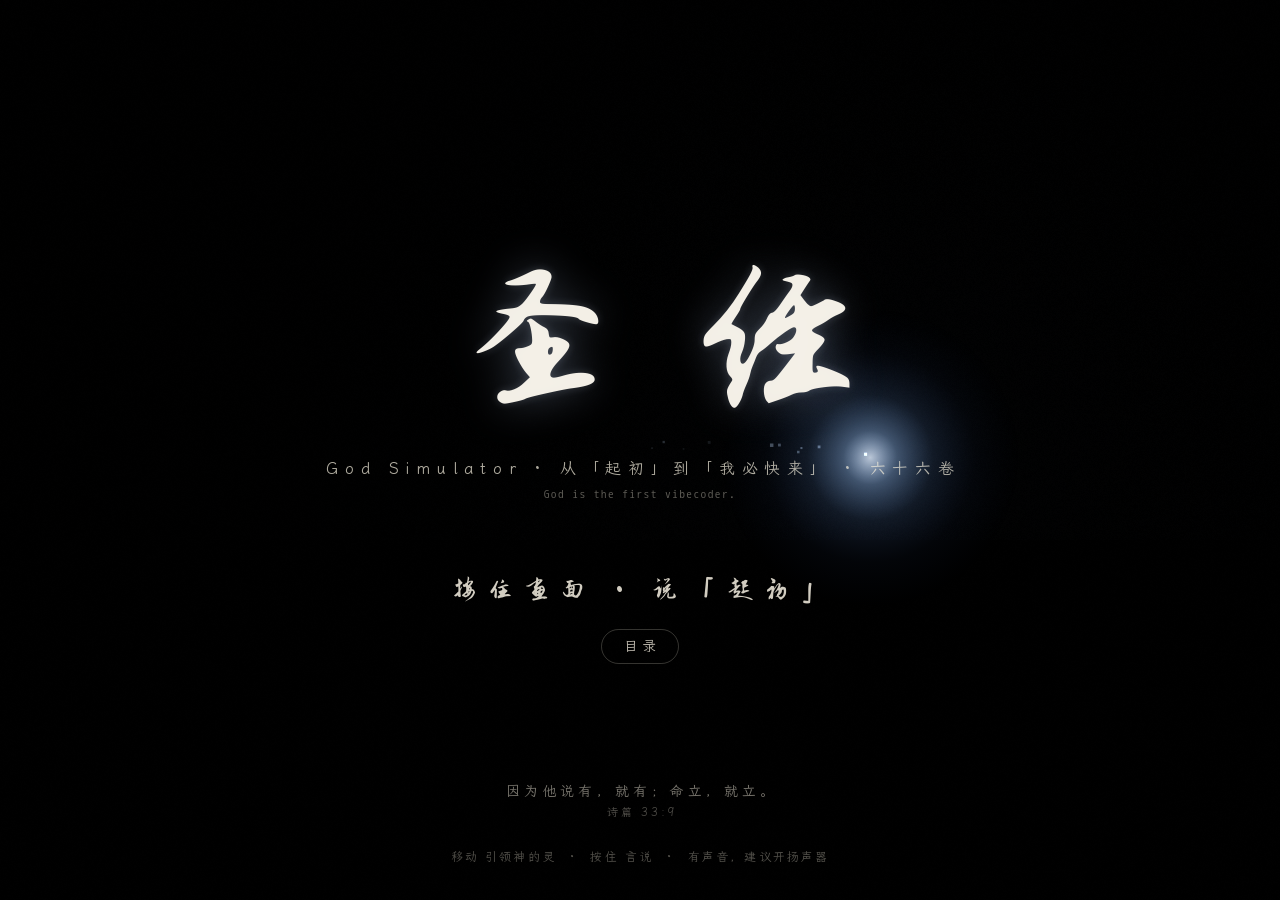
<file: src/index.html>
<!DOCTYPE html>
<html lang="zh-CN">
<head>
<meta charset="UTF-8">
<meta name="viewport" content="width=device-width, initial-scale=1.0, maximum-scale=1.0, user-scalable=no, viewport-fit=cover">
<meta name="theme-color" content="#000000">
<meta name="description" content="圣经 · God Simulator —— 按住言说，话语成就：从「起初」的七日，经过出埃及、西奈、列王、先知，到「道成了肉身」、十字架与复活、使徒与书信，一直到启示录「我必快来」，走完旧约三十九卷、新约二十七卷。">
<title>圣经 · God Simulator</title>
<link rel="icon" href="data:image/svg+xml,%3Csvg xmlns='http://www.w3.org/2000/svg' viewBox='0 0 64 64'%3E%3Crect width='64' height='64' fill='%23000'/%3E%3Ccircle cx='32' cy='30' r='12' fill='%23fff6de'/%3E%3Ccircle cx='32' cy='30' r='22' fill='none' stroke='%23fff6de' stroke-opacity='.35' stroke-width='2'/%3E%3Crect y='44' width='64' height='20' fill='%23101a33'/%3E%3C/svg%3E">
<link rel="stylesheet" href="css/style.css">
</head>
<body>
  <canvas id="sky"></canvas>
  <canvas id="world"></canvas>

  <p id="utter" class="layer" aria-live="polite"></p>
  <p id="scripture" class="layer" aria-live="polite"></p>
  <p id="hint" class="layer"></p>
  <div id="days" class="layer" aria-label="七日"></div>
  <div id="act" class="layer" aria-live="polite"></div>
  <div id="actcard" class="layer" aria-live="polite"></div>
  <div id="tag" class="layer"></div>

  <div id="tools" class="layer">
    <button id="bToc" title="目录（B）" aria-label="目录">目</button>
    <button id="bLedger" title="创世日志（L）" aria-label="创世日志">卷</button>
    <button id="bSound" title="声音（M）" aria-label="声音">声</button>
    <button id="bShot" title="留影（P）" aria-label="留影">影</button>
    <button id="bFull" title="全屏（F）" aria-label="全屏">⤢</button>
    <button id="bHelp" title="说明（H）" aria-label="说明">?</button>
  </div>

  <aside id="ledger" class="layer" aria-label="创世日志"></aside>
  <aside id="toc" class="layer" aria-label="目录"></aside>

  <div id="help" class="layer" role="dialog" aria-label="说明">
    <h3>如何创世</h3>
    <div><kbd>移动</kbd>鼠标或手指 —— 引领神的灵</div>
    <div><kbd>按住</kbd>画面／空格／回车 —— 言说；说满松手，话语成就</div>
    <div class="kb"><kbd>B</kbd>目录　<kbd>L</kbd>创世日志　<kbd>P</kbd>留影　<kbd>M</kbd>声音　<kbd>F</kbd>全屏　<kbd>H</kbd>说明　<kbd>Esc</kbd>合上</div>
    <div class="kb"><kbd>方向键</kbd>／WASD 也能引领神的灵</div>
    <div class="fine">神的灵在何处，话语便在何处成就：光从那里迸发，青草从那里蔓延，生灵从那里而出；言说「又造众星」时，灵在天上划过的轨迹会成为你的星座。<br>
    第七日不必再说话，静候便是安息。七日之后故事继续：伊甸、洪水、亚伯拉罕、约瑟；出埃及、红海、西奈；士师、列王、被掳与归回；约伯、诗篇、先知……一直到玛拉基书，旧约三十九卷；然后是新约：道成肉身、登山宝训、神迹与比喻、十字架与复活、五旬节、使徒的书信，一直到启示录的新天新地，新约二十七卷，仍旧按住言说。<br>
    每句话成就后，经文与故事会展开一阵（经文下方有「· · ·」时）；听完再说下一句。幕布落下时静候新的一幕。「目」是目录，可以翻到任何一卷。各卷里，灵经过人物与地方时会显出其名。<br>
    全书成就之后，世界自行运转：灵经过之处万物显出其名，按住便看见它被造时的话。进度会自动保存。</div>
  </div>

  <div id="title" class="layer">
    <h1 class="t1"><span class="brush" style="--k:0">圣</span><span class="brush" style="--k:1">经</span></h1>
    <div class="t2"><span class="nw">God Simulator</span> · <span class="nw">从「起初」到「我必快来」</span> · <span class="nw">六十六卷</span></div>
    <div class="t3">God is the first vibecoder.</div>
    <div class="t4" id="titlePrompt">按住画面 · 说「起初」</div>
    <div class="t5" id="titleBtns"></div>
    <div class="epi">因为他说有，就有；命立，就立。<span>诗篇 33:9</span></div>
    <div class="keys">移动 引领神的灵　·　按住 言说　·　有声音，建议开扬声器</div>
  </div>

  <div id="finale" class="layer">
    <div class="f1"><span class="brush" style="--k:0">安</span><span class="brush" style="--k:1">息</span></div>
    <div class="f2">天地万物都造齐了</div>
    <div class="f3">7 日 · 27 句话 · 0 个 bug　—　God is the first vibecoder.</div>
  </div>

  <!-- 经典脚本，按序加载（可直接用浏览器打开本文件） -->
  <script src="js/core.js"></script>
  <script src="js/world.js"></script>
  <script src="js/audio.js"></script>
  <script src="js/music/ot1.js"></script>
  <script src="js/music/ot2.js"></script>
  <script src="js/music/ot3.js"></script>
  <script src="js/music/ot4.js"></script>
  <script src="js/music/nt1.js"></script>
  <script src="js/music/nt2.js"></script>
  <script src="js/music/nt3.js"></script>
  <script src="js/sky.js"></script>
  <script src="js/land.js"></script>
  <script src="js/sea.js"></script>
  <script src="js/air.js"></script>
  <script src="js/beasts.js"></script>
  <script src="js/fx.js"></script>
  <script src="js/weather.js"></script>
  <script src="js/story.js"></script>
  <script src="js/book.js"></script>
  <script src="js/cast.js"></script>
  <!-- 创世记其后各卷（依次登记在七日之后） -->
  <script src="js/book/eden.js"></script>
  <script src="js/book/cain.js"></script>
  <script src="js/book/flood.js"></script>
  <script src="js/book/babel.js"></script>
  <script src="js/book/abraham.js"></script>
  <script src="js/book/jacob.js"></script>
  <script src="js/book/joseph.js"></script>
  <!-- 出埃及记 … 玛拉基书（依次登记在创世记之后） -->
  <script src="js/book/moses.js"></script>
  <script src="js/book/plagues.js"></script>
  <script src="js/book/redsea.js"></script>
  <script src="js/book/sinai.js"></script>
  <script src="js/book/leviticus.js"></script>
  <script src="js/book/numbers.js"></script>
  <script src="js/book/deut.js"></script>
  <script src="js/book/joshua.js"></script>
  <script src="js/book/judges.js"></script>
  <script src="js/book/ruth.js"></script>
  <script src="js/book/samuel.js"></script>
  <script src="js/book/david.js"></script>
  <script src="js/book/kingdavid.js"></script>
  <script src="js/book/solomon.js"></script>
  <script src="js/book/elijah.js"></script>
  <script src="js/book/elisha.js"></script>
  <script src="js/book/exile.js"></script>
  <script src="js/book/chronicles.js"></script>
  <script src="js/book/ezra.js"></script>
  <script src="js/book/nehemiah.js"></script>
  <script src="js/book/esther.js"></script>
  <script src="js/book/job.js"></script>
  <script src="js/book/psalms.js"></script>
  <script src="js/book/proverbs.js"></script>
  <script src="js/book/ecclesiastes.js"></script>
  <script src="js/book/song.js"></script>
  <script src="js/book/isaiah.js"></script>
  <script src="js/book/jeremiah.js"></script>
  <script src="js/book/lamentations.js"></script>
  <script src="js/book/ezekiel.js"></script>
  <script src="js/book/daniel.js"></script>
  <script src="js/book/twelve1.js"></script>
  <script src="js/book/twelve2.js"></script>
  <script src="js/book/nativity.js"></script>
  <script src="js/book/baptism.js"></script>
  <script src="js/book/sermon.js"></script>
  <script src="js/book/miracles.js"></script>
  <script src="js/book/parables.js"></script>
  <script src="js/book/light.js"></script>
  <script src="js/book/glory.js"></script>
  <script src="js/book/supper.js"></script>
  <script src="js/book/cross.js"></script>
  <script src="js/book/risen.js"></script>
  <script src="js/book/pentecost.js"></script>
  <script src="js/book/damascus.js"></script>
  <script src="js/book/journeys.js"></script>
  <script src="js/book/romans.js"></script>
  <script src="js/book/corinth.js"></script>
  <script src="js/book/galatians.js"></script>
  <script src="js/book/prison.js"></script>
  <script src="js/book/thess.js"></script>
  <script src="js/book/pastoral.js"></script>
  <script src="js/book/hebrews.js"></script>
  <script src="js/book/livingstone.js"></script>
  <script src="js/book/godislove.js"></script>
  <script src="js/book/throne.js"></script>
  <script src="js/book/lamb.js"></script>
  <script src="js/book/newcreation.js"></script>
  <script src="js/ui.js"></script>
  <script src="js/main.js"></script>
</body>
</html>
</file>
<file: src/css/style.css>
/* ─────────────────────────────────────────────────────────────
 * 七日 · God Simulator —— 样式
 * 极简：世界是主角，文字只在需要时浮现。
 * 三种字：神的话语用行书（志莽行书），万物之名与日数用毛笔楷书（马善政），
 * 经文与界面用文楷（霞鹜文楷）。皆为 OFL 开源字体，只取本作用到的字，随作品离线可用。
 * ───────────────────────────────────────────────────────────── */
@font-face { font-family: 'GS Xing'; src: url('../fonts/zhimangxing.woff2') format('woff2'); font-display: swap; }
@font-face { font-family: 'GS Brush'; src: url('../fonts/mashanzheng.woff2') format('woff2'); font-display: swap; }
@font-face { font-family: 'GS Kai'; src: url('../fonts/wenkai.woff2') format('woff2'); font-display: swap; }
:root {
  --ink: rgba(250, 246, 236, 0.97);
  --ink-dim: rgba(240, 234, 218, 0.72);
  --ink-faint: rgba(240, 234, 218, 0.38);
  --glow: rgba(190, 215, 255, 0.55);
  --serif: "Songti SC", "STSong", "Noto Serif CJK SC", "Noto Serif SC", "Source Han Serif SC", "SimSun", "STSongti", serif;
  --xing: 'GS Xing', 'GS Brush', 'GS Kai', "Kaiti SC", "STKaiti", "KaiTi", var(--serif);
  --brush: 'GS Brush', 'GS Kai', "Kaiti SC", "STKaiti", "KaiTi", var(--serif);
  --kai: 'GS Kai', "Kaiti SC", "STKaiti", "KaiTi", var(--serif);
  --sans: -apple-system, "PingFang SC", "Hiragino Sans GB", "Microsoft YaHei", "Noto Sans CJK SC", "WenQuanYi Zen Hei", system-ui, sans-serif;
  --mono: "SF Mono", "JetBrains Mono", "Menlo", "Consolas", "Noto Sans Mono CJK SC", "WenQuanYi Zen Hei Mono", monospace;
}

html, body {
  margin: 0; padding: 0; height: 100%;
  background: #000; overflow: hidden;
  -webkit-tap-highlight-color: transparent;
  -webkit-user-select: none; user-select: none;
  -webkit-touch-callout: none;
  touch-action: none;
  overscroll-behavior: none;
}
body { cursor: none; }                 /* 神的灵取代光标 */
body.show-cursor { cursor: default; }

canvas { position: fixed; left: 0; top: 0; width: 100vw; height: 100vh; display: block; }
#sky { z-index: 0; }
#world { z-index: 1; }

.layer { position: fixed; pointer-events: none; z-index: 5; }

/* ── 神谕：按住言说时逐字浮现——行书，一字一势，落笔有轻重 ─────── */
#utter {
  left: 5vw; right: 5vw; top: 33%;
  text-align: center;
  color: var(--ink);
  font-family: var(--xing);
  font-size: clamp(30px, 5.4vw, 66px);
  line-height: 1.45;
  letter-spacing: 0.1em;
  text-indent: 0.1em;
  text-shadow: 0 0 1px rgba(0, 0, 0, 0.6), 0 1px 3px rgba(0, 0, 0, 0.55), 0 0 26px var(--utter-glow, rgba(190, 215, 255, 0.55)), 0 2px 16px rgba(0, 0, 0, 0.5);
  opacity: 0;
  will-change: transform;
}
#utter .ch {
  display: inline-block;
  opacity: 0;
  transform: translateY(-0.5em) scale(calc(var(--s, 1) * 1.5)) rotate(calc(var(--r, 0deg) * 5));
  filter: blur(12px);
  transition: opacity 0.5s ease, transform 0.95s cubic-bezier(.2, .9, .25, 1.18), filter 0.75s ease;
}
#utter .ch.on { opacity: 1; transform: translateY(var(--y, 0)) scale(var(--s, 1)) rotate(var(--r, 0deg)); filter: blur(0); }
#utter .seg { display: inline-block; white-space: nowrap; }
#utter .seg.long { display: inline; white-space: normal; }
#utter .ch.pu { font-size: 0.7em; }
#utter .ch i { display: inline-block; font-style: normal; animation: drift 3.4s ease-in-out var(--f, 0s) infinite alternate; }
@keyframes drift { from { transform: translateY(-0.035em) rotate(-0.6deg); } to { transform: translateY(0.045em) rotate(0.6deg); } }
/* 成就：字化作光，一字接一字升腾而去 */
#utter.done .ch {
  opacity: 0;
  transform: translate(calc(var(--r, 0deg) / 1deg * 4px), -1em) scale(calc(var(--s, 1) * 1.18)) rotate(calc(var(--r, 0deg) * -3));
  filter: blur(7px) brightness(2.2);
  transition: opacity 1.7s ease calc(var(--k, 0) * 0.06s + 0.35s), transform 2.4s cubic-bezier(.3, .1, .3, 1) calc(var(--k, 0) * 0.06s + 0.2s), filter 1.6s ease calc(var(--k, 0) * 0.06s + 0.2s);
}
/* 话未说完：墨散入水 */
#utter.scatter .ch {
  opacity: 0;
  transform: translateY(0.5em) scale(0.88) rotate(calc(var(--r, 0deg) * 4));
  filter: blur(10px);
  transition: opacity 0.9s ease calc(var(--k, 0) * 0.02s), transform 1.2s ease, filter 0.9s ease;
}

/* ── 经文：底部旁白——文楷，一字一字如墨迹渗开；出处是一方朱印 ───── */
#scripture {
  left: 5vw; right: 5vw; bottom: 7.5vh;
  text-align: center;
  color: var(--ink);
  font-family: var(--kai);
  font-size: clamp(16px, 2.3vw, 23px);
  line-height: 1.85; letter-spacing: 0.1em;
  text-shadow: 0 1px 2px rgba(0, 0, 0, 0.92), 0 0 8px rgba(0, 0, 0, 0.6), 0 0 22px rgba(0, 0, 0, 0.35);
}
#scripture .sc {
  opacity: 0; filter: blur(6px);
  color: rgba(255, 226, 170, 1);
  transition: opacity 0.9s ease, filter 0.9s ease, color 1.6s ease;
}
#scripture.show .sc {
  opacity: 1; filter: blur(0); color: var(--ink);
  transition: opacity 0.7s ease calc(var(--k, 0) * 34ms), filter 0.8s ease calc(var(--k, 0) * 34ms), color 2.2s ease calc(var(--k, 0) * 34ms + 0.3s);
}
#scripture { text-wrap: balance; }
#scripture .ref { display: block; margin-top: 0.75em; line-height: 1; }
/* 故事仍在展开：一行轻轻呼吸的点 */
#scripture.unfolding::after {
  content: '· · ·'; display: block; margin-top: 0.5em;
  font-size: 0.8em; letter-spacing: 0.4em; color: rgba(240, 234, 218, 0.55);
  animation: breathe 2.6s ease-in-out infinite;
}
/* 大地已成之后：经文移到海的一侧，不遮住地上正在发生的事 */
/* 经文在海面之上：自地平线以下起，身后一片柔和的暗，白昼的天光里也读得清 */
body.acts #scripture {
  left: 3vw; right: auto; max-width: 48vw; top: 60.5vh; bottom: auto; text-align: left;
  padding: 0.5em 1.4em 0.7em 1em; margin-left: -1em;
  isolation: isolate;
  text-shadow: 0 0 3px rgba(0, 0, 0, 0.95), 0 1px 2px rgba(0, 0, 0, 0.92), 0 0 16px rgba(0, 10, 26, 0.65);
}
/* 那片柔暗只在有经文时才在：经文隐去，海面上不留一块暗影 */
body.acts #scripture::before {
  content: ''; position: absolute; inset: 0; z-index: -1; pointer-events: none;
  background: radial-gradient(ellipse 70% 80% at 40% 50%, rgba(4, 12, 24, 0.34), rgba(4, 12, 24, 0.16) 60%, transparent 78%);
  opacity: 0; transition: opacity 1.2s ease;
}
body.acts #scripture.show::before { opacity: 1; transition: opacity 0.6s ease; }
/* 分句：句内不折行（只在标点之后换行）；太长的句仍可折 */
#scripture .ph { white-space: nowrap; }
#scripture .ph.long { white-space: normal; }
@media (max-aspect-ratio: 3/4) {
  body.acts #scripture {
    left: 5vw; right: 5vw; max-width: none; top: 70px; text-align: center; margin-left: 0; padding: 0.4em 0.6em 0.6em;
  }
  body.acts #scripture::before {
    background: radial-gradient(ellipse 80% 90% at 50% 45%, rgba(4, 10, 22, 0.42), rgba(4, 10, 22, 0.2) 62%, transparent 80%);
  }
  /* 终幕卡片写在天上时，经文让到海面上 */
  body.acts.finale-on #scripture { top: auto; bottom: 12vh; }
}
#scripture .seal {
  display: inline-block;
  font-family: var(--kai);
  font-size: 0.66em; letter-spacing: 0.2em; text-indent: 0.2em;
  color: rgba(236, 128, 108, 0.95);
  border: 1px solid rgba(220, 96, 76, 0.8);
  border-radius: 3px;
  padding: 0.32em 0.5em 0.28em;
  background: rgba(40, 10, 8, 0.22);
  text-shadow: 0 1px 2px rgba(0, 0, 0, 0.7);
  box-shadow: 0 0 10px rgba(0, 0, 0, 0.25), inset 0 0 3px rgba(220, 96, 76, 0.35);
  opacity: 0;
  transform: rotate(-2deg) scale(1.25);
  transition: opacity 0.6s ease, transform 0.6s ease;
}
#scripture.show .seal { opacity: 1; transform: rotate(-2deg) scale(1); transition: opacity 0.5s ease calc(var(--k, 0) * 34ms + 0.4s), transform 0.45s cubic-bezier(.3, 1.6, .5, 1) calc(var(--k, 0) * 34ms + 0.4s); }

/* ── 提示 ─────────────────────────────────────────────────── */
#hint {
  left: 0; right: 0; bottom: 3.2vh;
  text-align: center;
  color: rgba(246, 242, 232, 0.82);
  font-family: var(--kai);
  font-size: 14px; letter-spacing: 0.24em;
  text-shadow: 0 1px 2px rgba(0, 0, 0, 0.9), 0 0 6px rgba(0, 0, 0, 0.5);
  opacity: 0;
  transition: opacity 1.8s ease;
}
#hint.show { opacity: 1; }

/* ── 七日之印：顶部的七枚记号 ─────────────────────────────── */
#days {
  top: 18px; left: 50%; transform: translateX(-50%);
  display: flex; gap: 14px;
  font-family: var(--brush);
  font-size: 16px; letter-spacing: 0;
  opacity: 0; transition: opacity 2s ease;
}
#days.show { opacity: 1; }
#days span {
  position: relative;
  width: 22px; height: 22px; line-height: 22px; text-align: center;
  color: rgba(240, 234, 218, 0.22);
  border-radius: 50%;
  transition: color 1.6s ease, text-shadow 1.6s ease, background 1.6s ease;
}
#days span.now { color: rgba(250, 244, 228, 0.85); text-shadow: 0 0 10px rgba(255, 236, 200, 0.6); }
#days span.done { color: rgba(255, 226, 170, 0.78); text-shadow: 0 0 12px rgba(255, 210, 140, 0.55); }
#days span.holy { color: #fff6de; text-shadow: 0 0 16px rgba(255, 236, 190, 0.95), 0 0 30px rgba(255, 220, 160, 0.5); }
#days span.breath { color: #f4d58a; text-shadow: 0 0 14px rgba(244, 213, 138, 0.9); transition: color 3s ease, text-shadow 3s ease; }
#days b { font-weight: normal; }
#days .g { position: absolute; left: 50%; bottom: -5px; transform: translateX(-50%); display: flex; gap: 3px; }
#days .g em { display: block; width: 3px; height: 3px; border-radius: 50%; background: #f4d58a; box-shadow: 0 0 5px rgba(244, 213, 138, 0.85); animation: rise 1.6s ease; }
#days .g em.big { width: 5px; height: 5px; margin-top: -1px; background: #ffe7a3; box-shadow: 0 0 8px rgba(255, 231, 163, 0.95); }

/* ── 卷名（第一卷之后取代七日之印）──────────────────────────── */
#act {
  top: 16px; left: 50%; transform: translateX(-50%);
  font-family: var(--brush); font-size: 17px; letter-spacing: 0.2em;
  color: rgba(250, 244, 228, 0.82);
  text-shadow: 0 1px 3px rgba(0, 0, 0, 0.8), 0 0 12px rgba(0, 0, 0, 0.4);
  white-space: nowrap;
  opacity: 0; transition: opacity 2s ease;
}
#act.show { opacity: 1; }
#act b { font-weight: normal; color: rgba(255, 222, 170, 0.9); margin-right: 0.6em; }
#act span em { font-style: normal; white-space: nowrap; }
#act span { display: block; margin-top: 2px; text-align: center; font-family: var(--kai); font-size: 11px; letter-spacing: 0.22em; color: rgba(240, 234, 218, 0.72); text-shadow: 0 1px 2px rgba(0, 0, 0, 0.85); }

/* ── 卷首：卷名以毛笔写出 ───────────────────────────────────── */
#actcard {
  inset: 0;
  display: flex; flex-direction: column; align-items: center; justify-content: center;
  text-align: center; color: var(--ink);
  opacity: 0; transition: opacity 1.6s ease;
  z-index: 9;
}
#actcard.show { opacity: 1; }
#actcard .n { font-family: var(--brush); font-size: clamp(16px, 2vw, 22px); letter-spacing: 0.5em; text-indent: 0.5em; color: rgba(255, 222, 170, 0.92); text-shadow: 0 1px 3px rgba(0, 0, 0, 0.85), 0 0 18px rgba(0, 8, 20, 0.5); }
#actcard .t { margin-top: 0.2em; font-family: var(--xing); font-size: clamp(76px, 13vw, 150px); line-height: 1.15; letter-spacing: 0.16em; text-indent: 0.16em; text-shadow: 0 0 40px rgba(210, 225, 255, 0.35); }
#actcard.show .t .brush {
  -webkit-mask-image: linear-gradient(172deg, #000 44%, transparent 56%); mask-image: linear-gradient(172deg, #000 44%, transparent 56%);
  -webkit-mask-size: 100% 320%; mask-size: 100% 320%; -webkit-mask-repeat: no-repeat; mask-repeat: no-repeat;
  animation: brush 2.4s cubic-bezier(.25, .7, .2, 1) forwards; animation-delay: calc(0.3s + var(--k, 0) * 0.55s);
}
#actcard .s { margin-top: 0.9em; font-family: var(--kai); font-size: clamp(13px, 1.7vw, 16px); letter-spacing: 0.3em; color: rgba(240, 234, 218, 0.78); text-shadow: 0 1px 3px rgba(0, 0, 0, 0.85), 0 0 14px rgba(0, 8, 20, 0.5); }

#ledger .act { margin: 22px 0 6px; color: rgba(255, 226, 180, 0.95); font-family: var(--xing); font-size: 22px; letter-spacing: 0.16em; }
#ledger .act span { margin-left: 0.8em; font-family: var(--kai); font-size: 12px; letter-spacing: 0.1em; color: rgba(200, 206, 220, 0.5); }

/* ── 右上角的小按钮（触屏也能用）──────────────────────────── */
#tools {
  top: 12px; right: 12px;
  display: flex; gap: 6px;
  pointer-events: none;
  opacity: 0; transition: opacity 1.5s ease;
  z-index: 27;
}
#tools.show { opacity: 0.55; pointer-events: auto; }
#tools.show:hover { opacity: 0.95; }
#tools button {
  cursor: pointer;
  font-family: var(--brush);
  font-size: 15px;
  color: rgba(246, 240, 226, 0.9);
  background: rgba(10, 14, 24, 0.28);
  border: 1px solid rgba(240, 234, 218, 0.18);
  border-radius: 999px;
  width: 34px; height: 34px;
  padding: 0;
  backdrop-filter: blur(4px); -webkit-backdrop-filter: blur(4px);
  transition: background 0.3s ease, border-color 0.3s ease;
}
#tools button:hover { background: rgba(30, 40, 64, 0.5); border-color: rgba(240, 234, 218, 0.4); }
#tools button.off { color: rgba(246, 240, 226, 0.4); text-decoration: line-through; }

/* ── 创世日志（God is the first vibecoder）───────────────── */
#ledger {
  top: 0; right: 0; bottom: 0;
  width: min(420px, 92vw);
  box-sizing: border-box;
  padding: 58px 22px 28px 26px;
  background: linear-gradient(90deg, rgba(4, 6, 12, 0.0), rgba(4, 6, 12, 0.78) 14%, rgba(4, 6, 12, 0.9));
  color: rgba(226, 232, 240, 0.9);
  font-family: var(--mono);
  font-size: 12.5px; line-height: 1.75;
  transform: translateX(104%);
  transition: transform 0.7s cubic-bezier(.2,.8,.2,1);
  pointer-events: auto;
  overflow-y: auto;
  z-index: 15;
  cursor: default;
  scrollbar-width: thin; scrollbar-color: rgba(255,255,255,0.15) transparent;
}
#ledger.open { transform: none; }
#ledger h2 {
  margin: 0 0 4px; font-family: var(--xing); font-weight: normal;
  font-size: 28px; letter-spacing: 0.2em; color: rgba(250, 244, 228, 0.95);
}
#ledger .sub { color: rgba(170, 186, 210, 0.55); margin-bottom: 18px; letter-spacing: 0.04em; }
#ledger .day { margin: 16px 0 4px; color: rgba(255, 222, 170, 0.88); font-family: var(--brush); font-size: 17px; letter-spacing: 0.2em; }
#ledger .day.pending { color: rgba(200, 206, 220, 0.28); }
#ledger .ln { white-space: pre-wrap; padding-left: 1.2em; text-indent: -1.2em; }
#ledger .ln .p { color: rgba(140, 200, 160, 0.9); }
#ledger .ln .h { color: rgba(214, 170, 90, 0.7); }
#ledger .ln .c { color: rgba(236, 240, 246, 0.95); }
#ledger .ln .r { color: rgba(160, 172, 196, 0.55); }
#ledger .ln.todo { color: rgba(200, 206, 220, 0.22); }
#ledger .ln.todo .p, #ledger .ln.todo .c, #ledger .ln.todo .r { color: inherit; }
#ledger .ln.new { animation: ledgerNew 2.4s ease; }
#ledger .ok { margin-top: 18px; color: rgba(140, 220, 170, 0.95); }
#ledger .restart {
  cursor: pointer; font-family: var(--kai); font-size: 13px; letter-spacing: 0.3em;
  color: rgba(246, 240, 226, 0.85); background: transparent;
  border: 1px solid rgba(240, 234, 218, 0.25); border-radius: 999px; padding: 7px 16px;
}
#ledger .restart:hover { border-color: rgba(240, 234, 218, 0.6); color: #fff; }
#ledger .cursor::after { content: '▍'; animation: blink 1.1s steps(1) infinite; color: rgba(236, 240, 246, 0.7); }
@keyframes ledgerNew { 0% { background: rgba(255, 230, 170, 0.18); } 100% { background: transparent; } }
@keyframes blink { 50% { opacity: 0; } }

/* ── 标题：「七日」二字如毛笔落纸，墨自上而下流满字身 ─────────── */
#title {
  inset: 0;
  display: flex; flex-direction: column; align-items: center; justify-content: center;
  text-align: center;
  color: var(--ink);
  font-family: var(--kai);
  transition: opacity 2.2s ease;
  z-index: 10;
}
#title.gone { opacity: 0; }
#title.dim { opacity: 0.12; transition: opacity 0.8s ease; }
#title .t1 {
  font-family: var(--xing);
  font-size: clamp(88px, 17vw, 190px);
  line-height: 1.1;
  letter-spacing: 0.18em; text-indent: 0.18em;
  font-weight: normal;
  margin: 0;
  text-shadow: 0 0 44px rgba(190, 215, 255, 0.32), 0 0 10px rgba(220, 235, 255, 0.18);
}
/* 毛笔字：遮罩框放大一圈，免得字的辉光被遮罩裁成方框 */
.brush { display: inline-block; opacity: 0; padding: 0.35em 0.12em; margin: -0.35em -0.12em; }
#title .t1 .brush, #finale.drawn .f1 .brush {
  -webkit-mask-image: linear-gradient(172deg, #000 44%, transparent 56%);
  mask-image: linear-gradient(172deg, #000 44%, transparent 56%);
  -webkit-mask-size: 100% 320%; mask-size: 100% 320%;
  -webkit-mask-repeat: no-repeat; mask-repeat: no-repeat;
  animation: brush 2.8s cubic-bezier(.25, .7, .2, 1) forwards, breatheInk 6s ease-in-out infinite alternate;
  animation-delay: calc(0.45s + var(--k, 0) * 0.75s), calc(3.4s + var(--k, 0) * 0.75s);
}
@keyframes brush {
  0%   { opacity: 0; filter: blur(9px); transform: translateY(0.05em) scale(1.08) rotate(-2deg); -webkit-mask-position: 0 100%; mask-position: 0 100%; }
  25%  { opacity: 1; }
  100% { opacity: 1; filter: blur(0); transform: none; -webkit-mask-position: 0 0; mask-position: 0 0; }
}
@keyframes breatheInk { from { text-shadow: 0 0 44px rgba(190, 215, 255, 0.28); } to { text-shadow: 0 0 60px rgba(210, 225, 255, 0.5), 0 0 14px rgba(230, 240, 255, 0.25); } }
#title .t2 {
  margin-top: 0.9em;
  font-size: clamp(13px, 1.7vw, 16px);
  letter-spacing: 0.42em; text-indent: 0.42em;
  color: var(--ink-dim);
  opacity: 0; animation: rise 3s ease 1.4s forwards;
}
#title .t3 {
  margin-top: 0.8em;
  font-family: var(--mono);
  font-size: 11.5px; letter-spacing: 0.12em;
  color: var(--ink-faint);
  opacity: 0; animation: rise 3s ease 2.2s forwards;
}
#title .t4 {
  margin-top: 8vh;
  font-family: var(--xing);
  font-size: clamp(20px, 2.8vw, 28px);
  letter-spacing: 0.4em; text-indent: 0.4em;
  color: rgba(246, 240, 226, 0.85);
  opacity: 0; animation: rise 2.4s ease 3.2s forwards, breathe 4.5s ease-in-out 5.6s infinite;
}
#title .t5 {
  margin-top: 1.4em;
  display: flex; gap: 18px; justify-content: center; flex-wrap: wrap;
  opacity: 0; animation: rise 2.4s ease 3.8s forwards;
  pointer-events: auto;
}
#title .t5 button {
  cursor: pointer;
  font-family: var(--kai); font-size: 14px; letter-spacing: 0.3em; text-indent: 0.3em;
  color: rgba(246, 240, 226, 0.78);
  background: transparent;
  border: 1px solid rgba(240, 234, 218, 0.22);
  border-radius: 999px;
  padding: 8px 18px;
  transition: all 0.3s ease;
}
#title .t5 button:hover { color: #fff; border-color: rgba(240, 234, 218, 0.55); background: rgba(255, 255, 255, 0.05); }
#title .epi {
  position: absolute; bottom: 9vh; left: 0; right: 0;
  font-size: clamp(12px, 1.5vw, 14px); letter-spacing: 0.3em; text-indent: 0.3em;
  color: rgba(240, 234, 218, 0.5);
  opacity: 0; animation: rise 3s ease 2.8s forwards;
}
#title .epi span { display: block; margin-top: 0.5em; font-size: 0.8em; letter-spacing: 0.24em; color: rgba(240, 234, 218, 0.32); }
#title .keys {
  position: absolute; bottom: 4vh; left: 0; right: 0;
  font-family: var(--kai); font-size: 12px; letter-spacing: 0.18em;
  color: rgba(240, 234, 218, 0.34);
  opacity: 0; animation: rise 2.4s ease 4.4s forwards;
}
@keyframes rise { from { opacity: 0; transform: translateY(10px); filter: blur(4px); } to { opacity: 1; transform: none; filter: none; } }
@keyframes breathe { 0%, 100% { opacity: 0.85; } 50% { opacity: 0.4; } }

/* ── 帮助 ─────────────────────────────────────────────────── */
#help {
  left: 50%; top: 50%; transform: translate(-50%, -50%);
  font-family: var(--kai) !important;
  width: min(460px, 86vw);
  padding: 26px 30px;
  box-sizing: border-box;
  background: rgba(6, 9, 16, 0.84);
  border: 1px solid rgba(240, 234, 218, 0.14);
  border-radius: 14px;
  color: rgba(236, 232, 222, 0.92);
  font-size: 14.5px; line-height: 2;
  letter-spacing: 0.06em;
  opacity: 0; transition: opacity 0.5s ease;
  z-index: 25;
  backdrop-filter: blur(6px); -webkit-backdrop-filter: blur(6px);
}
#help.show { opacity: 1; pointer-events: auto; cursor: default; }
#help h3 { margin: 0 0 10px; font-family: var(--xing); font-weight: normal; letter-spacing: 0.2em; font-size: 26px; }
#help kbd {
  display: inline-block; min-width: 1.6em; text-align: center;
  font-family: var(--mono); font-size: 11.5px;
  padding: 0 6px; margin-right: 8px;
  border: 1px solid rgba(240, 234, 218, 0.28); border-radius: 5px;
  color: rgba(250, 246, 236, 0.95);
}
#help .fine { margin-top: 12px; color: rgba(236, 232, 222, 0.45); font-size: 12px; line-height: 1.7; }

/* ── 生灵之名（安息后，灵经过时显现）──────────────────────── */
#tag {
  font-family: var(--brush);
  font-size: 19px; letter-spacing: 0.25em;
  color: rgba(250, 246, 236, 0.9);
  text-shadow: 0 1px 3px rgba(0, 0, 0, 0.9), 0 0 10px rgba(0, 0, 0, 0.6);
  transform: translate(-50%, -100%);
  opacity: 0; transition: opacity 0.6s ease;
  white-space: nowrap;
}
#tag.show { opacity: 1; }

/* ── 终幕 ─────────────────────────────────────────────────── */
#finale {
  inset: 0;
  display: flex; flex-direction: column; align-items: center; justify-content: flex-start;
  padding-top: 13vh; box-sizing: border-box;
  color: var(--ink);
  font-family: var(--serif);
  text-align: center;
  opacity: 0; transition: opacity 3s ease;
  z-index: 8;
}
#finale.show { opacity: 1; }
#finale .f1 { font-family: var(--xing); font-size: clamp(72px, 13vw, 150px); letter-spacing: 0.2em; text-indent: 0.2em; text-shadow: 0 0 40px rgba(255, 236, 200, 0.5), 0 2px 12px rgba(0,0,0,0.7); }
#finale .f2 { margin-top: 0.8em; font-family: var(--kai); font-size: clamp(15px, 2vw, 19px); letter-spacing: 0.3em; color: var(--ink-dim); text-shadow: 0 1px 3px rgba(0,0,0,0.9); }
#finale .f3 { margin-top: 2.2em; padding: 0 6vw; font-family: var(--mono); font-size: 12.5px; line-height: 1.7; letter-spacing: 0.1em; color: rgba(250, 246, 236, 0.92); text-shadow: 0 0 2px rgba(0, 0, 0, 0.95), 0 1px 4px rgba(0, 0, 0, 0.9), 0 0 14px rgba(0, 0, 0, 0.6); }

/* ── 目录：两约六十六卷，一幕一行 ─────────────────────────── */
#toc {
  top: 0; left: 0; bottom: 0;
  width: min(380px, 92vw);
  box-sizing: border-box;
  padding: 58px 26px 28px 22px;
  background: linear-gradient(270deg, rgba(4, 6, 12, 0.0), rgba(4, 6, 12, 0.8) 14%, rgba(4, 6, 12, 0.92));
  color: rgba(226, 232, 240, 0.9);
  font-family: var(--kai);
  font-size: 14px; line-height: 1.6;
  transform: translateX(-104%);
  transition: transform 0.7s cubic-bezier(.2,.8,.2,1);
  pointer-events: auto;
  overflow-y: auto;
  z-index: 26;
  cursor: default;
  scrollbar-width: thin; scrollbar-color: rgba(255,255,255,0.15) transparent;
}
#toc.open { transform: none; }
#toc h2 { margin: 0 0 4px; font-family: var(--xing); font-weight: normal; font-size: 28px; letter-spacing: 0.2em; color: rgba(250, 244, 228, 0.95); }
#toc .sub { color: rgba(170, 186, 210, 0.55); margin-bottom: 10px; font-size: 12px; letter-spacing: 0.08em; }
#toc .ts, #ledger .ts { margin: 30px 0 4px; font-family: var(--xing); font-size: 26px; letter-spacing: 0.3em; color: rgba(255, 238, 206, 0.98); text-align: center; }
#toc .ts:first-of-type { margin-top: 14px; }
#toc .grp { margin: 20px 0 2px; font-size: 11px; letter-spacing: 0.4em; color: rgba(170, 186, 210, 0.5); border-bottom: 1px solid rgba(240, 234, 218, 0.1); padding-bottom: 3px; }
#toc .bk { margin: 12px 0 2px; font-family: var(--brush); font-size: 19px; letter-spacing: 0.16em; color: rgba(255, 226, 180, 0.95); }
#toc .bk span { margin-left: 0.8em; font-family: var(--kai); font-size: 11px; letter-spacing: 0.1em; color: rgba(200, 206, 220, 0.45); }
#toc .it {
  display: flex; justify-content: space-between; align-items: baseline; width: 100%;
  margin: 0; padding: 3px 8px 3px 14px; box-sizing: border-box;
  background: none; border: 0; border-radius: 6px; cursor: pointer; text-align: left;
  font-family: var(--kai); font-size: 15px; letter-spacing: 0.12em; color: rgba(236, 232, 222, 0.62);
}
#toc .it span { font-size: 11px; letter-spacing: 0.04em; color: rgba(200, 206, 220, 0.38); }
#toc .it:hover { background: rgba(255, 255, 255, 0.06); color: #fff; }
#toc .it.done { color: rgba(246, 240, 226, 0.9); }
#toc .it.cur { color: #fff; background: rgba(255, 226, 180, 0.1); box-shadow: inset 2px 0 0 rgba(255, 222, 170, 0.8); }
#ledger .bk { margin: 26px 0 0; color: rgba(255, 236, 200, 0.98); font-family: var(--brush); font-size: 18px; letter-spacing: 0.24em; border-top: 1px solid rgba(240, 234, 218, 0.12); padding-top: 8px; }
#ledger .bk span { margin-left: 0.8em; font-family: var(--kai); font-size: 11px; letter-spacing: 0.1em; color: rgba(200, 206, 220, 0.45); }
#actcard .e { margin-bottom: 1.4em; font-family: var(--kai); font-size: clamp(12px, 1.5vw, 15px); letter-spacing: 0.5em; text-indent: 0.5em; color: rgba(240, 234, 218, 0.45); }
#actcard .t.long { font-size: clamp(54px, 10vw, 120px); letter-spacing: 0.1em; text-indent: 0.1em; }
@media (max-width: 600px) {
  #actcard .t.long { font-size: clamp(40px, 12vw, 64px); }
  #act { max-width: calc(100vw - 236px); }
}

/* 无障碍：减少动态 */
@media (prefers-reduced-motion: reduce) {
  #utter .ch { transition: opacity 0.2s ease; transform: none; filter: none; }
}
@media (pointer: coarse) { #help .kb { display: none; } }
@media (max-width: 600px) {
  /* 窄屏：卷名靠左上，不压在右上的按钮上 */
  #act { left: 12px; top: 12px; transform: none; text-align: left; font-size: 13px; letter-spacing: 0.08em; max-width: calc(100vw - 240px); white-space: normal; }
  #act span { text-align: left; letter-spacing: 0.08em; }
  /* 窄屏：七日之印竖排于左上，与右上的按钮互不相扰 */
  #days { flex-direction: column; gap: 5px; top: 14px; left: 12px; transform: none; font-size: 12px; }
  #days span { width: 18px; height: 18px; line-height: 18px; }
  #days .g { left: auto; right: -9px; bottom: 50%; transform: translateY(50%); flex-direction: column; gap: 2px; }
  #tools { gap: 5px; right: 10px; top: 10px; }
  #tools button { width: 31px; height: 31px; font-size: 12px; }
  #title .keys { letter-spacing: 0.06em; font-size: 10.5px; }
  #title .epi { bottom: 8vh; letter-spacing: 0.16em; text-indent: 0.16em; }
  #utter { top: 28%; letter-spacing: 0.06em; text-indent: 0.06em; }
  #scripture { bottom: 6vh; letter-spacing: 0.06em; }
}

/* ── 真玩之后的修整 ─────────────────────────────────────────── */
/* 面板留出一条可以点的世界；顶上渐隐，不从按钮底下滚过去；窄屏时底色实一些 */
#toc, #ledger { width: min(380px, calc(100vw - 64px)); }
#toc, #ledger { -webkit-mask-image: linear-gradient(to bottom, transparent 0, #000 56px); mask-image: linear-gradient(to bottom, transparent 0, #000 56px); }
@media (max-width: 600px) { #toc, #ledger { background: rgba(4, 6, 12, 0.95); } }
/* 标题画面上，提示在说明那一行的上面，不叠在一起 */
body.on-title #hint { bottom: calc(4vh + 22px); }
/* 标题的副题：词组不从中间断开 */
#title .t2 .nw { white-space: nowrap; }
/* 矮屏（手机横放）：标题的经文题辞让位给按钮 */
@media (max-height: 500px) {
  #title .epi { display: none; }
  #title .t4 { margin-top: 4vh; }
  #title .t5 { margin-top: 0.8em; }
  #help { line-height: 1.7; padding: 16px 22px; }
}
#help { max-height: calc(100vh - 24px); overflow-y: auto; }
/* 出处的红印：白昼的海光里也要读得清 */
#scripture .seal { background: rgba(36, 8, 6, 0.58); color: rgba(255, 150, 128, 1); border-color: rgba(236, 110, 88, 0.9); text-shadow: 0 1px 2px rgba(0, 0, 0, 0.85); }
/* 终幕：写在最亮的日出之上，字后一片柔暗 */
#finale::before {
  content: ''; position: absolute; left: 50%; top: 13vh; width: min(900px, 96vw); height: 46vh; transform: translateX(-50%);
  background: radial-gradient(ellipse 50% 50% at 50% 45%, rgba(4, 8, 18, 0.5), rgba(4, 8, 18, 0.22) 60%, transparent 78%);
  z-index: -1; pointer-events: none;
}
#finale .f1 { text-shadow: 0 0 40px rgba(255, 236, 200, 0.45), 0 2px 12px rgba(0, 0, 0, 0.85), 0 0 3px rgba(0, 0, 0, 0.6); }
#finale .f2 { color: rgba(246, 240, 226, 0.9); }
</file>
